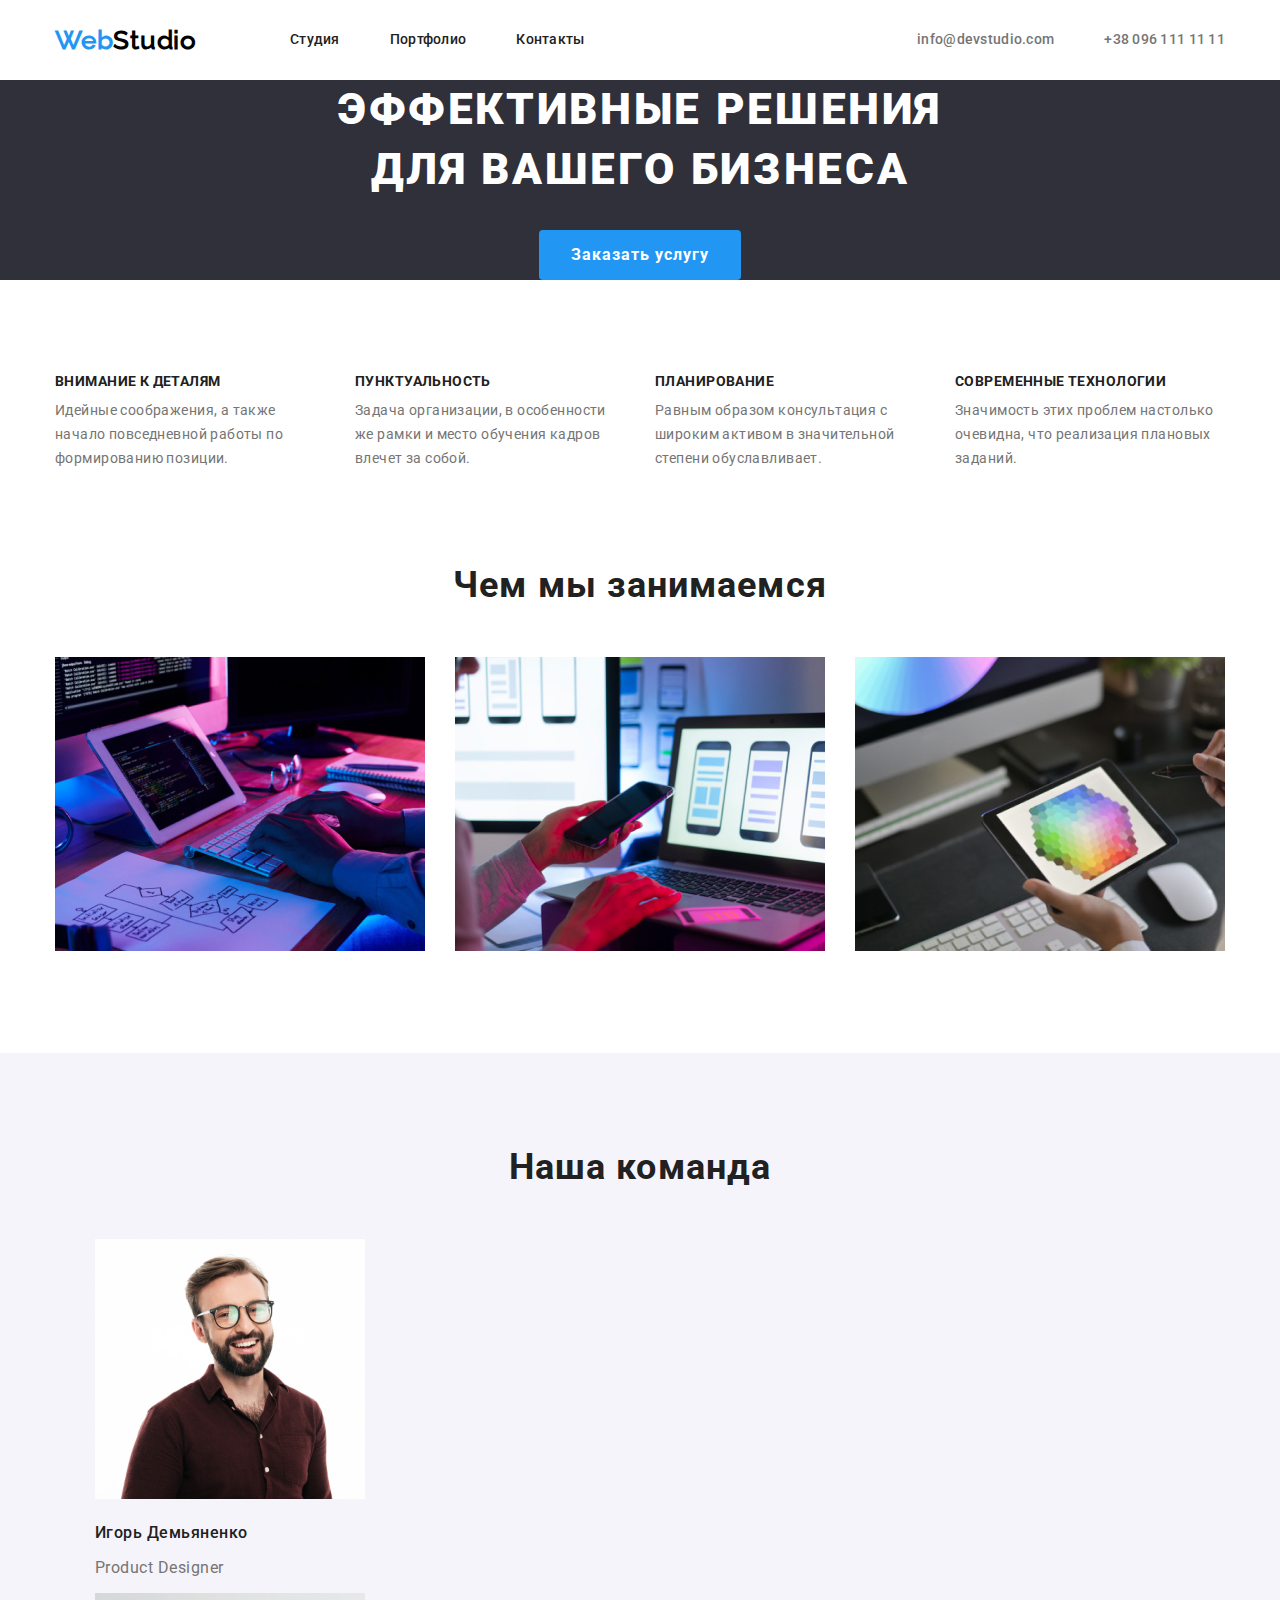
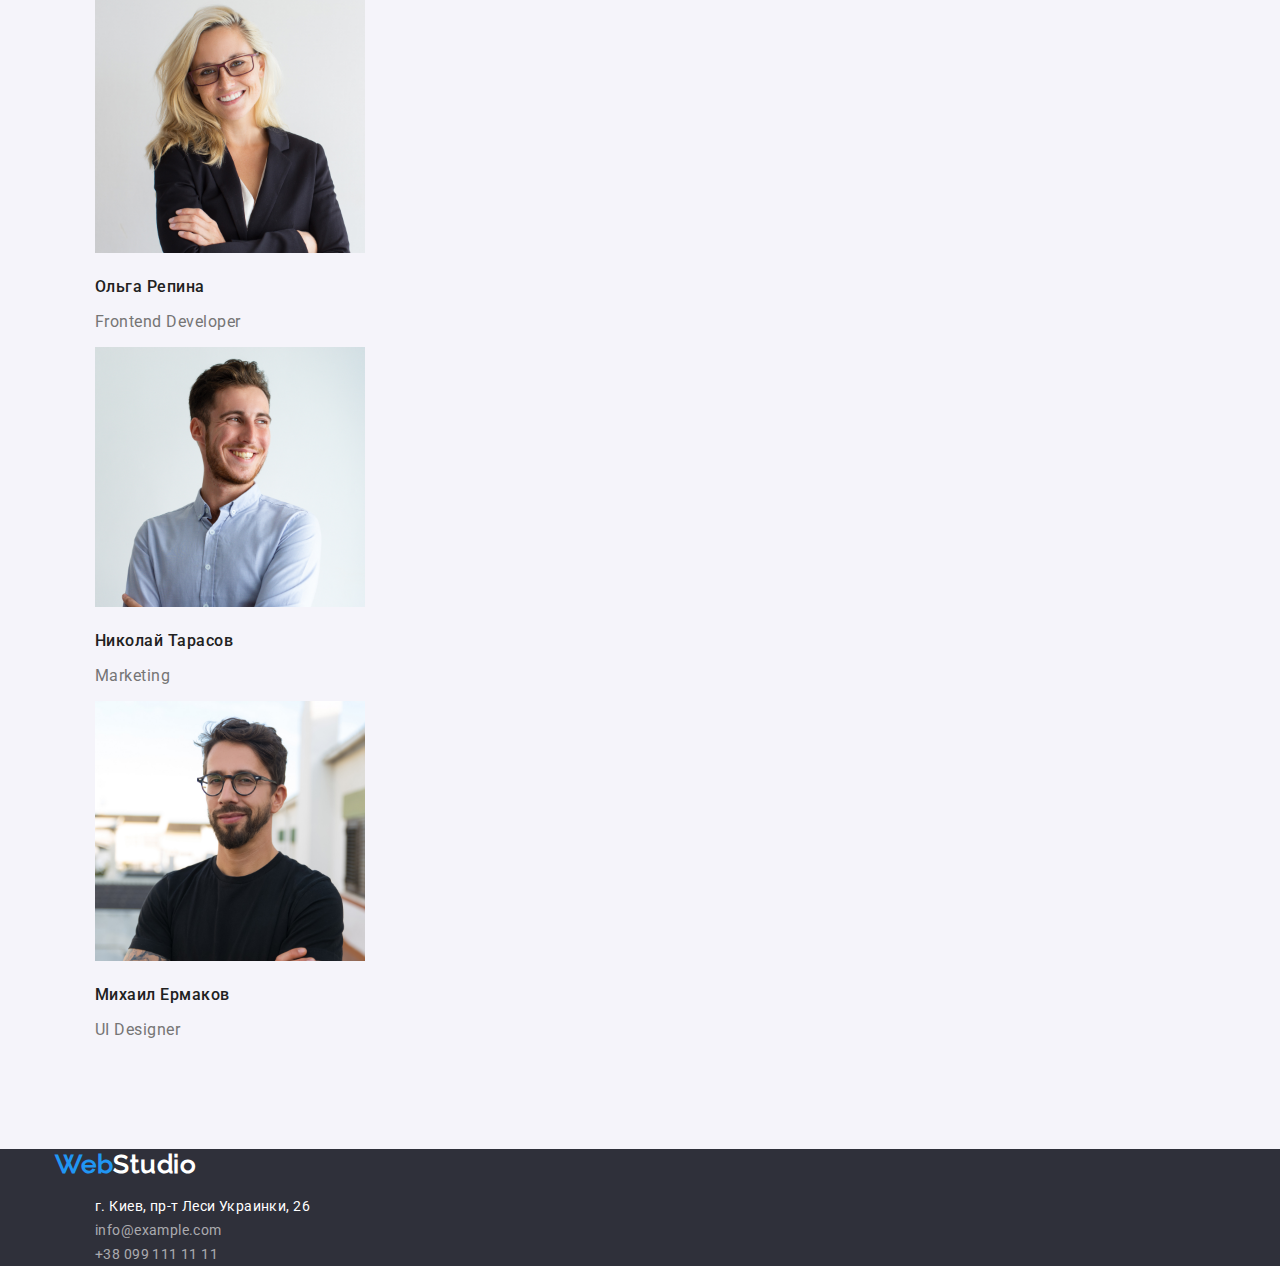
<file: index.html>
<!DOCTYPE html>
<html lang="ru">
<head>
    <meta charset="UTF-8">
    <meta name="viewport" content="width=device-width, initial-scale=1.0">
    <title>Студия</title>
    <link href="https://fonts.googleapis.com/css2?family=Roboto:wght@400;500;700;900&display=swap" rel="stylesheet">
    <link rel="stylesheet" href="https://cdnjs.cloudflare.com/ajax/libs/modern-normalize/1.0.0/modern-normalize.min.css">
    <link rel="stylesheet" href="./css/styles.css"/>
</head>
<body>
    <!-- Шапка сайта -->
    <header>
      <div class="header-nav container">
        <nav class="nav">
       <a href="./" class="logo logo-header" >
        <span class="logo-web">Web</span><span class="logo-studio">Studio</span></a>
        <ul class="nav-list">
            <li class="nav-list-item"><a href="./" class="nav-link">Студия</a></li>
            <li class="nav-list-item"><a href="./portfolio.html" class="nav-link">Портфолио</a></li>
            <li class="nav-list-item"><a href="#contacts" class="nav-link">Контакты</a></li>  
        </ul>
       </nav>
        <ul class="list">
            <li class="list-item"><a href="mailto:info@devstudio.com" class="contacts-header">info@devstudio.com</a></li>
            <li class="list-item"><a href="tel:+380961111111" class="contacts-header">+38 096 111 11 11</a></li> 
        </ul>
      </div>
    </header>
    <!-- Герой -->
    <main>
    <div class="hero">
        <section class="container">
            <h1 class="hero-title">Эффективные решения<br>для вашего бизнеса</h1>
            <button class="btn-hero" type="button">Заказать услугу</button>
        </section>
    </div>
<!-- Особенности работы -->
    <section class="features container">
        <h2 class="visually-hidden">Особенности</h2>
        <ul class="features-list">
            <li class="features-item">
            <h3 class="features-title">Внимание к деталям</h3>
            <p class="features-text">Идейные соображения, а также начало повседневной работы по формированию позиции.</p>
            </li>
            <li class="features-item">
            <h3 class="features-title">Пунктуальность</h3>
            <p class="features-text">Задача организации, в особенности же рамки и место обучения кадров влечет за собой.</p>
            </li>
            <li class="features-item">
            <h3 class="features-title">Планирование</h3>
            <p class="features-text">Равным образом консультация с широким активом в значительной степени обуславливает.</p>
            </li>
            <li class="features-item">
            <h3 class="features-title">Современные технологии</h3>
            <p class="features-text">Значимость этих проблем настолько очевидна, что реализация плановых заданий.</p>
            </li> 
        </ul>
    </section>
<!-- Чем мы занимаемся -->
    <section class="examples">
       <div class="container">
        <h2 class="examples-title">Чем мы занимаемся</h2>
        <ul class="examples-list">
            <li class="examples-item"><img src="./images/box-1.jpg" alt="Создание проектов" width="370" height="294"></li>
            <li class="examples-item"><img src="./images/box-2.jpg" alt="Разработка приложений" width="370" height="294"></li>
            <li class="examples-item"><img src="./images/box-3.jpg" alt="Создание графики" width="370" height="294"></li>
        </ul>
       </div>  
    </section>
    <!-- наша команда -->
      <section class="team">
          <div class="container">
        <h2 class="team-all-title">Наша команда</h2>
         <ul class="team-list">
            <li>
                <img src="./images/igor.jpg" alt="Сотрудник Игорь" width="270" height="260">
                <h3 class="team-title">Игорь Демьяненко</h3>
                <p lang="en" class="team-text"> Product Designer</p>
            </li>
            <li>
                <img src="./images/olga.jpg" alt="Сотрудник Ольга" width="270" height="260">
                <h3 class="team-title">Ольга Репина</h3>
                <p lang="en" class="team-text">Frontend Developer</p>
            </li>
            <li>
                <img src="./images/nikolay.jpg" alt="Сотрудник Николай" width="270" height="260">
                <h3 class="team-title">Николай Тарасов</h3>
                <p lang="en" class="team-text">Marketing</p>
            </li>
            <li>
                <img src="./images/mihail.jpg" alt="Сотрудник М" width="270" height="260">
                <h3 class="team-title">Михаил Ермаков</h3>
                <p lang="en" class="team-text">UI Designer</p>
            </li>
         </ul>
        </div>
        </section>
 </main>

   <!-- Подвал сайта -->
<footer class="footer">
    <div class="container">
        <a href="./" class="logo logo-footer">
            <span class="logo-web">Web</span><span class="logo-studio">Studio</span></a>
           <address id="contacts" class="contacts-footer">
               <ul class="footer-list">
                   <li><a href="https://goo.gl/maps/kjw5beXjX4C6twNt7" target="_blank" rel="noopener noreferer" class="footer-adress">г. Киев, пр-т Леси Украинки, 26</a></li>
                   <li><a href="mailto:info@example.com" class="footer-link">info@example.com</a></li>
                   <li><a href="tel:+380991111111" class="footer-link">+38 099 111 11 11</a></li>
               </ul>
           </address>
    </div>
</footer>  
</body>
</html>
</file>
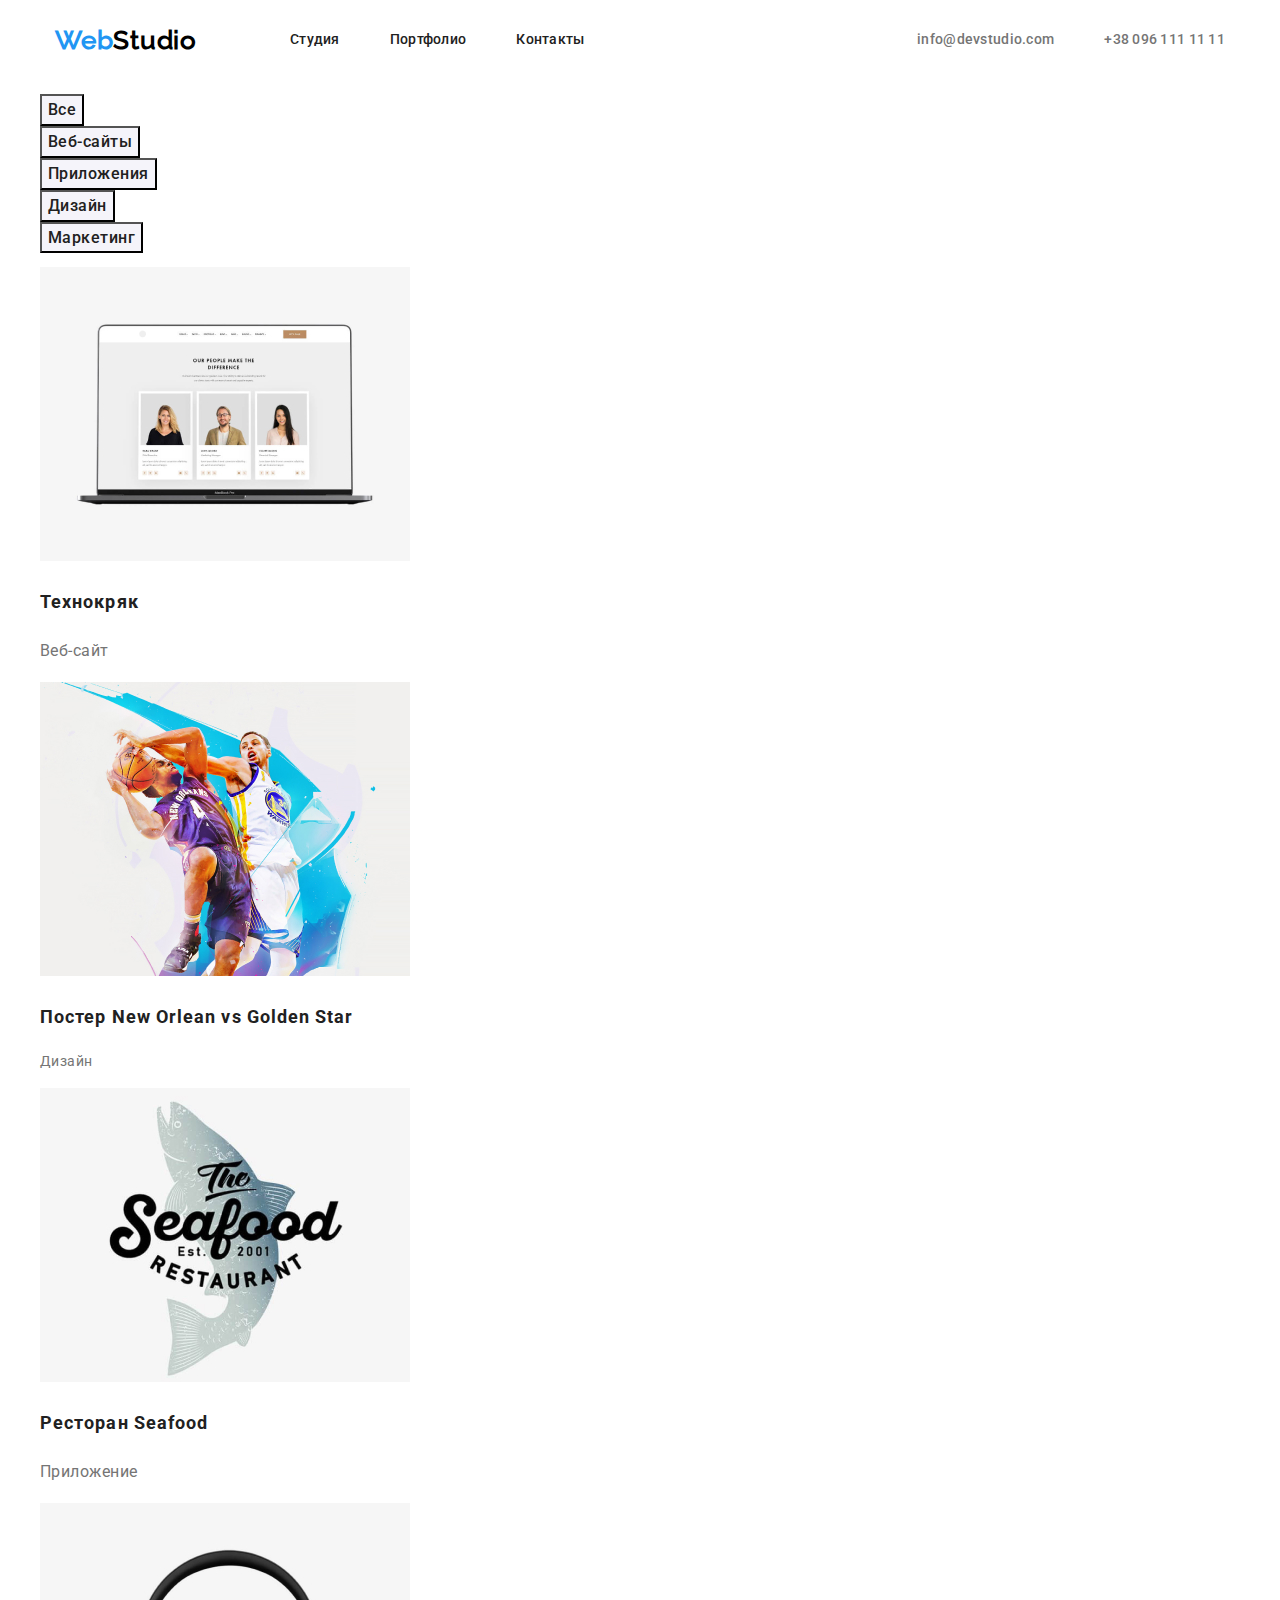
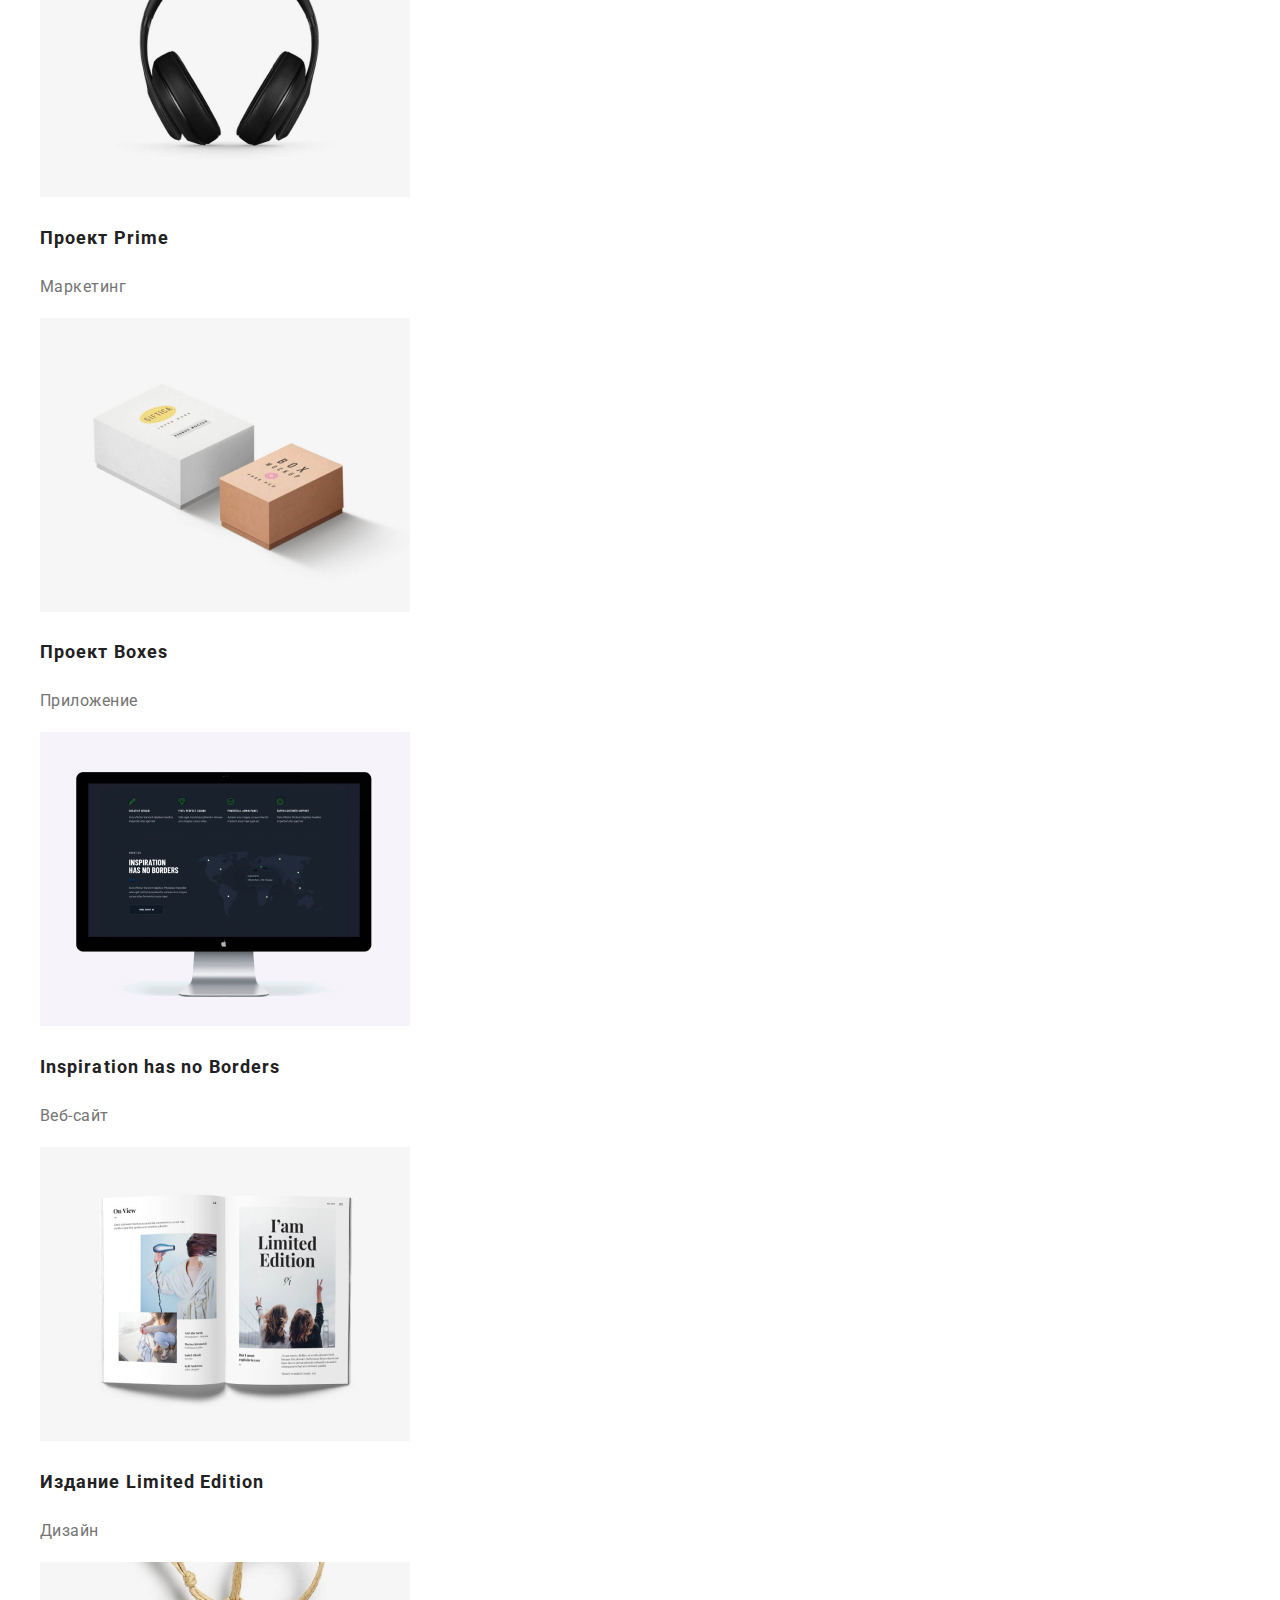
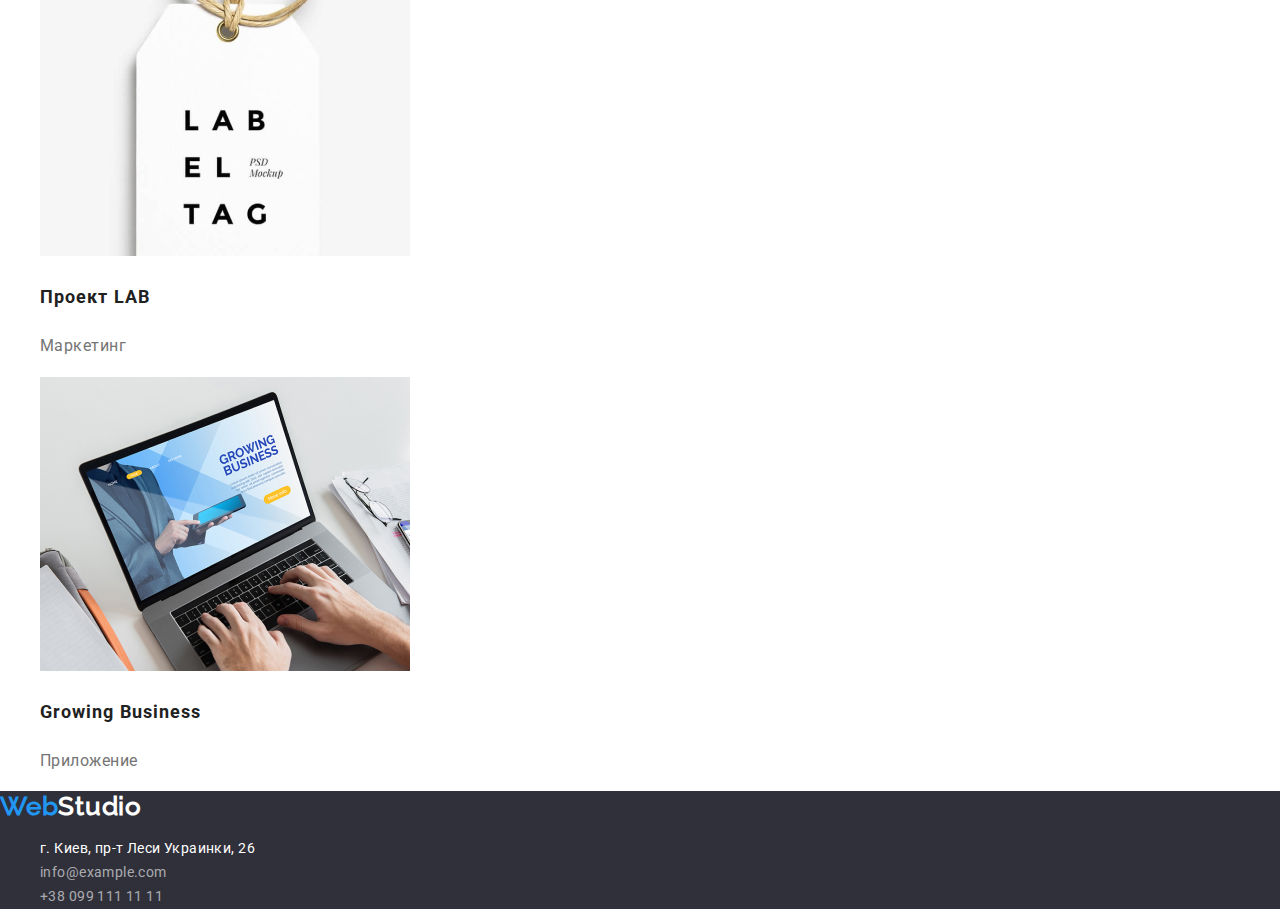
<file: portfolio.html>
<!DOCTYPE html>
<html lang="ru">
<head>
  <meta charset="UTF-8">
  <meta name="viewport" content="width=device-width, initial-scale=1.0">
  <title>Портфолио</title>
  <link href="https://fonts.googleapis.com/css2?family=Roboto:wght@400;500;700;900&display=swap" rel="stylesheet">
  <link rel="stylesheet" href="https://cdnjs.cloudflare.com/ajax/libs/modern-normalize/1.0.0/modern-normalize.min.css">
  <link rel="stylesheet" href="./css/styles.css"/>
</head>
<body>
  <!-- Шапка сайта -->
  <header>
    <div class="header-nav container">
    <nav class="nav">
      <a href="./" class="logo logo-header">
        <span class="logo-web">Web</span><span class="logo-studio">Studio</span></a>
      <ul class="nav-list">
        <li class="nav-list-item"><a href="./index.html" class="nav-link">Студия</a></li>
        <li class="nav-list-item"><a href="" class="nav-link">Портфолио</a></li>
        <li class="nav-list-item"><a href="#contacts" class="nav-link">Контакты</a></li>
      </ul>
    </nav>
      <ul class="list">
        <li class="list-item"><a href="mailto:info@devstudio.com" class="contacts-header">info@devstudio.com</a></li>
        <li class="list-item"><a href="tel:+380961111111" class="contacts-header">+38 096 111 11 11</a></li> 
      </ul>
    </div>
  </header>

  <!-- Портфолио -->
  <main>
    <section class="portfolio">
      <h1 hidden>Портфолио</h1>
      <ul class="btn-list">
        <li class="btn-item"><button type="button" class="btn-portfolio">Все</button></li>
        <li class="btn-item"><button type="button" class="btn-portfolio">Веб-сайты</button></li>
        <li class="btn-item"><button type="button" class="btn-portfolio">Приложения</button></li>
        <li class="btn-item"><button type="button" class="btn-portfolio">Дизайн</button></li>
        <li class="btn-item"><button type="button" class="btn-portfolio">Маркетинг</button></li>
      </ul>
       
      <ul class="portfolio-list">
        <li>
          <img src="./images/img-1.jpg" alt="Веб-сайт" width="370"  height="294">
          <h2 class="portfolio-title">Технокряк</h2>
          <p class="portfolio-text">Веб-сайт</p>
        </li>
        <li>
          <img src="./images/img-2.jpg" alt="Баскетбол" width="370"  height="294">
          <h2 class="portfolio-title">Постер New Orlean vs Golden Star</h2>
          <p class="potfolio-text">Дизайн</p>
        </li>
        <li>
          <img src="./images/img-3.jpg" alt="Логотип ресторана" width="370"  height="294">
          <h2 class="portfolio-title">Ресторан Seafood</h2>
          <p class="portfolio-text">Приложение</p>
        </li>
        <li>
          <img src="./images/img-4.jpg" alt="Наушники" width="370"  height="294">
          <h2 class="portfolio-title">Проект Prime</h2>
          <p class="portfolio-text">Маркетинг</p>
        </li>
        <li>
          <img src="./images/img-5.jpg" alt="Почтовые коробки" width="370"  height="294">
          <h2 class="portfolio-title">Проект Boxes</h2>
          <p class="portfolio-text">Приложение</p>
        </li>
        <li>
          <img src="./images/img-6.jpg" alt="Сайт на экране" width="370"  height="294">
          <h2 class="portfolio-title">Inspiration has no Borders</h2>
          <p class="portfolio-text">Веб-сайт</p>
        </li>
        <li>
          <img src="./images/img-7.jpg" alt="Журнал" width="370"  height="294">
          <h2 class="portfolio-title">Издание Limited Edition</h2>
          <p class="portfolio-text">Дизайн</p>
        </li>
        <li>
          <img src="./images/img-8.jpg" alt="Лейбл" width="370"  height="294">
          <h2 class="portfolio-title">Проект LAB</h2>
          <p class="portfolio-text">Маркетинг</p>
        </li>
        <li>
          <img src="./images/img-9.jpg" alt="Создание приложения" width="370"  height="294">
          <h2 class="portfolio-title">Growing Business</h2>
          <p class="portfolio-text">Приложение</p>
        </li>
      </ul>
    </section>
  </main>

<!-- Подвал сайта- контакты  -->
<footer>
  <div class="footer">
    <a href="./" class="logo logo-footer">
      <span class="logo-web">Web</span><span class="logo-studio">Studio</span></a>
    <address id="contacts" class="contacts-footer">
      <ul class="footer-list">
        <li><a href="https://goo.gl/maps/UMvJ4QbxC3yWTW1D7" target="_blank" rel="noopener noreferer" class="footer-adress">г. Киев, пр-т Леси Украинки, 26</a></li>
        <li><a href="mailto:info@example.com" class="footer-link">info@example.com</a></li>
        <li><a href="tel:+380991111111" class="footer-link">+38 099 111 11 11</a></li>
      </ul>
    </address>
  </div>
</footer>

</body>
</html>
</file>
<file: css/styles.css>
/* raleway-500 - latin_cyrillic */
@font-face {
  font-family: 'Raleway';
  font-style: normal;
  font-weight: 500;
  src: url('../fonts/raleway/raleway-v18-latin_cyrillic-500.eot'); 
  src: local(''),
       url('../fonts/raleway/raleway-v18-latin_cyrillic-500.eot?#iefix') format('embedded-opentype'), 
       url('../fonts/raleway/raleway-v18-latin_cyrillic-500.woff2') format('woff2'), 
       url('../fonts/raleway/raleway-v18-latin_cyrillic-500.woff') format('woff'), 
       url('../fonts/raleway/raleway-v18-latin_cyrillic-500.ttf') format('truetype'), 
       url('../fonts/raleway/raleway-v18-latin_cyrillic-500.svg#Raleway') format('svg'); 
}


:root { 
  --body-text-cl: #757575;
  --accent-cl: #2196F3;
  --black: #212121;
  --section-bg: #F5F4FA;
  --dark-bg: #2F303A;
  --white: #ffffff;
}

body {
  font-family: "Roboto", sans-serif;
font-size: 14px;
line-height: 1.71;
letter-spacing: 0.03em;
color: var(--body-text-cl);
background-color: var(--white);
}

.container {
  width: 1200px;
  padding-left: 15px;
  padding-right: 15px;
  margin-left: auto;
  margin-right: auto;
}

.logo {
font-family: Raleway;
font-style: normal;
font-weight: bold;
font-size: 26px;
line-height: 1.19;
letter-spacing: 0.03em;
text-decoration: none;
}

.logo-web{
  color: var(--accent-cl);
}

.logo-header .logo-studio{
  color: #000000;
}
.logo-footer .logo-studio{
  color: var(--white);
}

.header-nav {
  display: flex;
  align-items: center;
}

.nav {
  display: flex;
  align-items: center;
}

.nav-link {
  display: block;
  padding-top: 32px;
  padding-bottom: 32px;
font-weight: 500;
font-size: 14px;
line-height: 1.14;
letter-spacing: 0.02em;
color: var(--black);
text-decoration: none;
}

.nav-link:hover,
.nav-link:focus {
color: var(--accent-cl);
}

.contacts-header{
font-family: inherit;
font-weight: 500;
font-size: 14px;
line-height: 1.14;
letter-spacing: 0.02em;
color: inherit;
text-decoration: none
}

.contacts-header:hover,
.contacts-header:focus {
color: var(--accent-cl);
}

.nav-list {
display: flex;
margin: 0px 0px 0px 93px;
padding: 0;
list-style: none;
}

.nav-list-item:not(:last-child) {
 margin-right: 50px;
}

.list {
  display: flex;
  list-style: none;
  margin: 0px 0px 0px auto;
  padding: 0;
}

.list-item:not(:last-child) {
  margin-right: 50px;
}

.hero {
  text-align: center;
  background-color: var(--dark-bg);
}

.hero-title {
  /* max-width: 696px; */
  margin-top: 0;
  margin-bottom: 30px;
  font-weight: 900;
  font-size: 44px;
  line-height: 1.36;
  text-align: center;
  letter-spacing: 0.06em;
  text-transform: uppercase;
  color: var(--white);
}

.btn-hero {
border-radius: 4px;
border: transparent;
padding: 10px 32px;
font-family: inherit;
font-weight: 700;
font-size: 16px;
line-height: 1.87;
text-align: center;
letter-spacing: 0.06em;
color: var(--white);
background-color: var(--accent-cl);
}

.features {
  padding-top: 94px;
  padding-bottom: 94px;
}

.visually-hidden {
  position: absolute !important;
  clip: rect(1px 1px 1px 1px);
  clip: rect(1px, 1px, 1px, 1px);
  padding: 0 !important;
  border: 0 !important;
  height: 1px !important;
  width: 1px !important;
  overflow: hidden;
}

.features-list {
  display: flex;
  list-style: none;
  margin: 0;
  padding: 0;
}

.features-item {
  width: 270px;
}

.features-item:not(:last-child) {
  margin-right: 30px;
}

.features-title {
  margin-top: 0;
  margin-bottom: 10px;
  font-weight: 700;
  font-size: 14px;
  line-height: 1.14;
  letter-spacing: 0.03em;
  text-transform: uppercase;
  color: var(--black);
}

.features-text {
  margin-top: 0;
  margin-bottom: 0;
}

.examples {
  padding-bottom: 94px;
}

.examples-title,
.team-all-title {
margin-top: 0;
margin-bottom: 50px;
font-family: inherit;
font-weight: 700;
font-size: 36px;
line-height: 1.16;
text-align: center;
letter-spacing: 0.03em;
color: var(--black);
}

.examples-list {
  display: flex;
  list-style: none;
  margin: 0;
  padding: 0;
}

.examples-item:not(:last-child) {
margin-right: 30px;
}

.team {
  background-color: var(--section-bg);
  padding-top: 94px;
  padding-bottom: 94px;
}

.team-list {
  list-style: none;
}

.team-title { 
font-weight: 500;
font-size: 16px;
line-height: 1.19;
letter-spacing: 0.03em;
color: var(--black);
}

.team-text {
font-weight: 400;
font-size: 16px;
line-height: 1.19;
letter-spacing: 0.03em;
}

.footer {
  background-color: var(--dark-bg);
}

.footer-link {
font-style: normal;
text-decoration: none;
color: rgba(255, 255, 255, 0.6);
}

.footer-adress {
font-style: normal;
text-decoration: none;
color: var(--white) ;
}

.footer-list {
  list-style: none;
}

/* css портфолио */

.btn-portfolio {
font-weight: 500;
font-size: 16px;
line-height: 1.62;
letter-spacing: 0.03em;
color: var(--black);
background-color: var(--section-bg);
}

.btn-portfolio:hover,
.btn-portfolio:focus {
color: var(--white);
background-color: var(--accent-cl);
}

.btn-list {
  list-style: none;
}

.portfolio-list {
  list-style: none;
}

.portfolio-title {
  font-family: inherit;
font-weight: 700;
font-size: 18px;
line-height: 2;
letter-spacing: 0.06em;
color: var(--black);
}

.portfolio-text {
font-weight: 400;
font-size: 16px;
line-height: 1.87;
letter-spacing: 0.03em;
}
</file>
